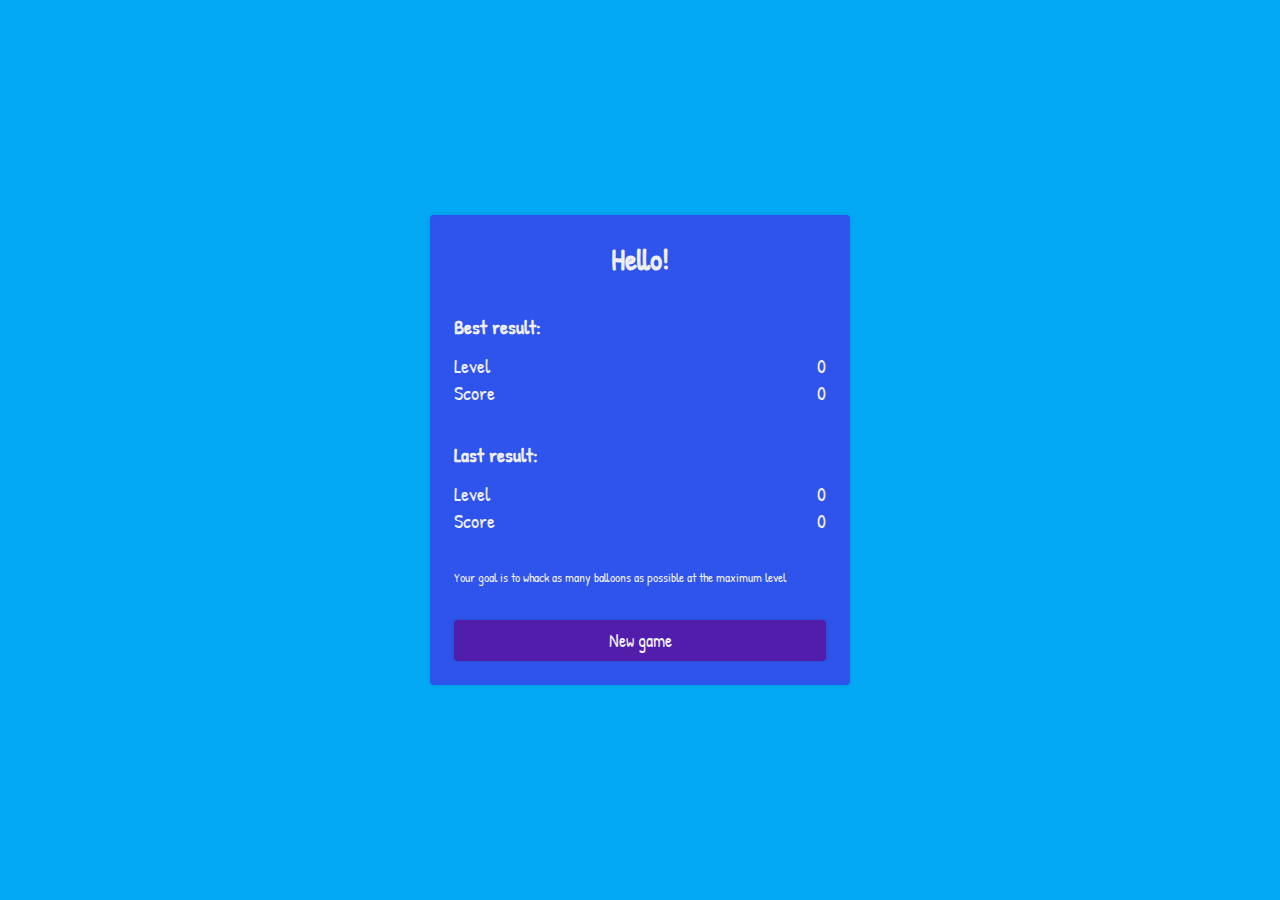
<file: balloons/index.html>
<!DOCTYPE html>
<html lang="en">
<head>
  <meta charset="UTF-8">
  <meta http-equiv="X-UA-Compatible" content="IE=edge">
  <meta name="viewport" content="width=device-width, initial-scale=1.0">
  <title>Document</title>
  <link href="https://fonts.googleapis.com/css2?family=Patrick+Hand&display=swap" rel="stylesheet">
  <script src="https://js.cx/libs/animate.js"></script>
  <link rel="stylesheet" href="style.css">
</head>
<body>
  <div class="init">
    <h2>Hello!</h2>
    <div>
      <div class="name">Best result:</div>
      <div class="level-stat">
        <div>Level</div>
        <div class="best-level"></div>
      </div>
      <div class="score-stat">
        <div>Score</div>
        <div class="best-score"></div>
      </div>
    </div>

    <div>
      <div class="name">Last result:</div>
      <div class="level-stat">
        <div>Level</div>
        <div class="last-level"></div>
      </div>
      <div class="score-stat">
        <div>Score</div>
        <div class="last-score"></div>
      </div>
    </div>

    <div class="goal">Your goal is to whack as many balloons as possible at the maximum level</div>


    <button onclick="startGame()" class="start" >New game</button>
  </div>

  <div class="game invisible">
    <div class="game-panel">
      <div>Score: <span class="score">0</span></div>
      <div>Level: <span class="level">0</span></div>
      <div>Lives: <span class="lives">0</span></div>
    </div>

    <div class="board"></div>
  </div>

  <script src="script.js"></script>
</body>
</html>
</file>
<file: balloons/style.css>
/* TODO: переменные */

* {
  box-sizing: border-box;
  font-family: 'Patrick Hand', sans-serif;
}

html {
  font-size: 10px;
}

body {
  padding: 0;
  margin: 0;
  overflow: hidden;
  background: #03a9f4;
}

.game-panel {
  position: absolute;
  right: 0;
  display: flex;
  column-gap: 30px;
  padding: 0 24px;
  font-size: xx-large;
  color: #eee;
}

.balloon {
  position: absolute;
  bottom: -256px;
  width: 90px;
  height: 240px;
  cursor: pointer;
  background-image: url(./assets/balloon.png);
  background-repeat: no-repeat;
  background-size: contain;
  transition: all 0.4s;
}

.init {
  position: absolute;
  top: 50%;
  left: 50%;
  z-index: 10;
  width: 420px;
  height: 470px;
  display: flex;
  flex-direction: column;
  justify-content: space-between;
  padding: 24px;
  font-size: 2rem;
  color: #eee;
  background-color: #2f54eb;
  border-radius: 4px;
  box-shadow: rgb(0 0 0 / 10%) 0 0 5px 0, rgb(0 0 0 / 10%) 0 0 1px 0;
  transform: translate(-50%, -50%);
}

.start {
  padding: 8px 24px;
  cursor: pointer;
  font-size: 18px;
  color: #eee;
  background-color: #531dab;
  border: none;
  border-radius: 4px;
  outline: none;
  box-shadow: rgb(0 0 0 / 10%) 0 0 5px 0, rgb(0 0 0 / 10%) 0 0 1px 0;
  transition: background-color 0.5s;
}

.start:hover {
  background-color: #391085;
}

.level-stat,
.score-stat {
  display: flex;
  justify-content: space-between;
}

.name {
  margin-bottom: 12px;
  font-weight: bold;
}

h2 {
  margin: 0;
  text-align: center;
}

.inactive {
  pointer-events: none;
}

.invisible {
  display: none;
}

.goal {
  font-size: small;
}
</file>
